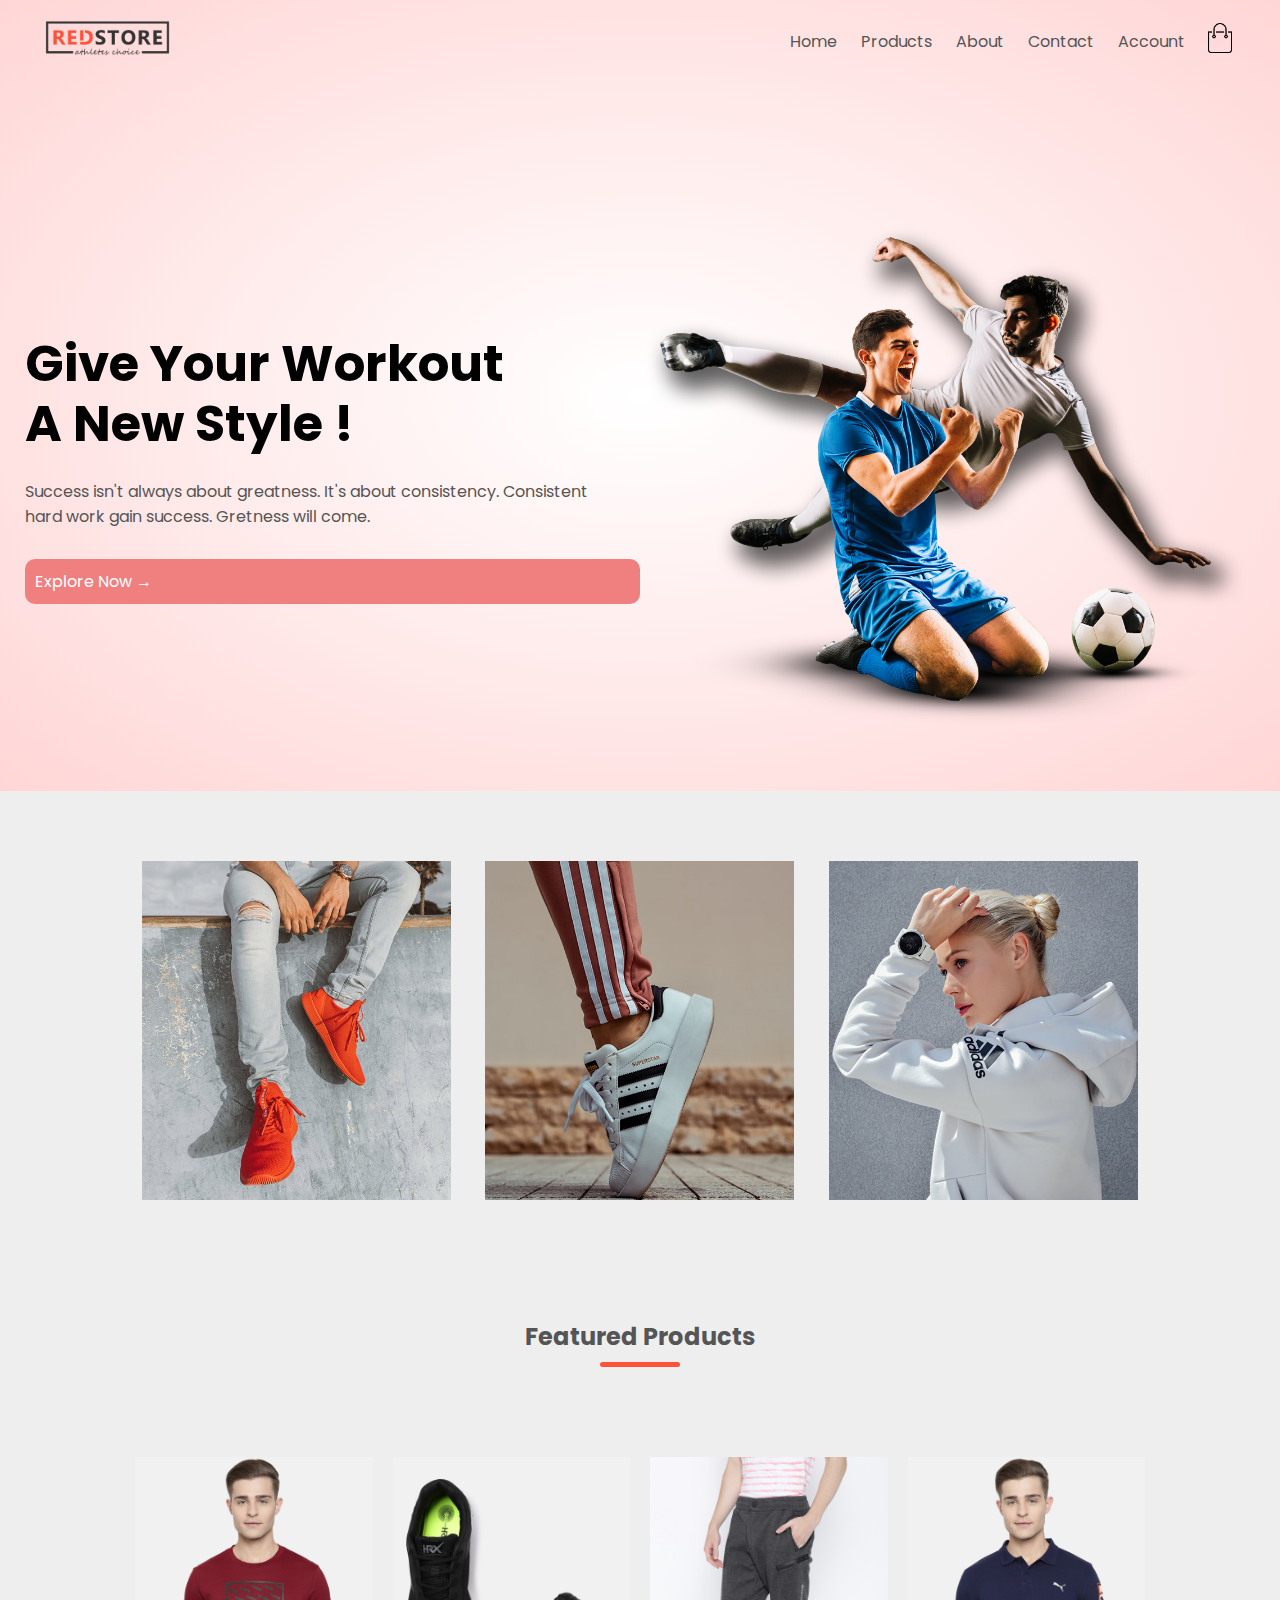
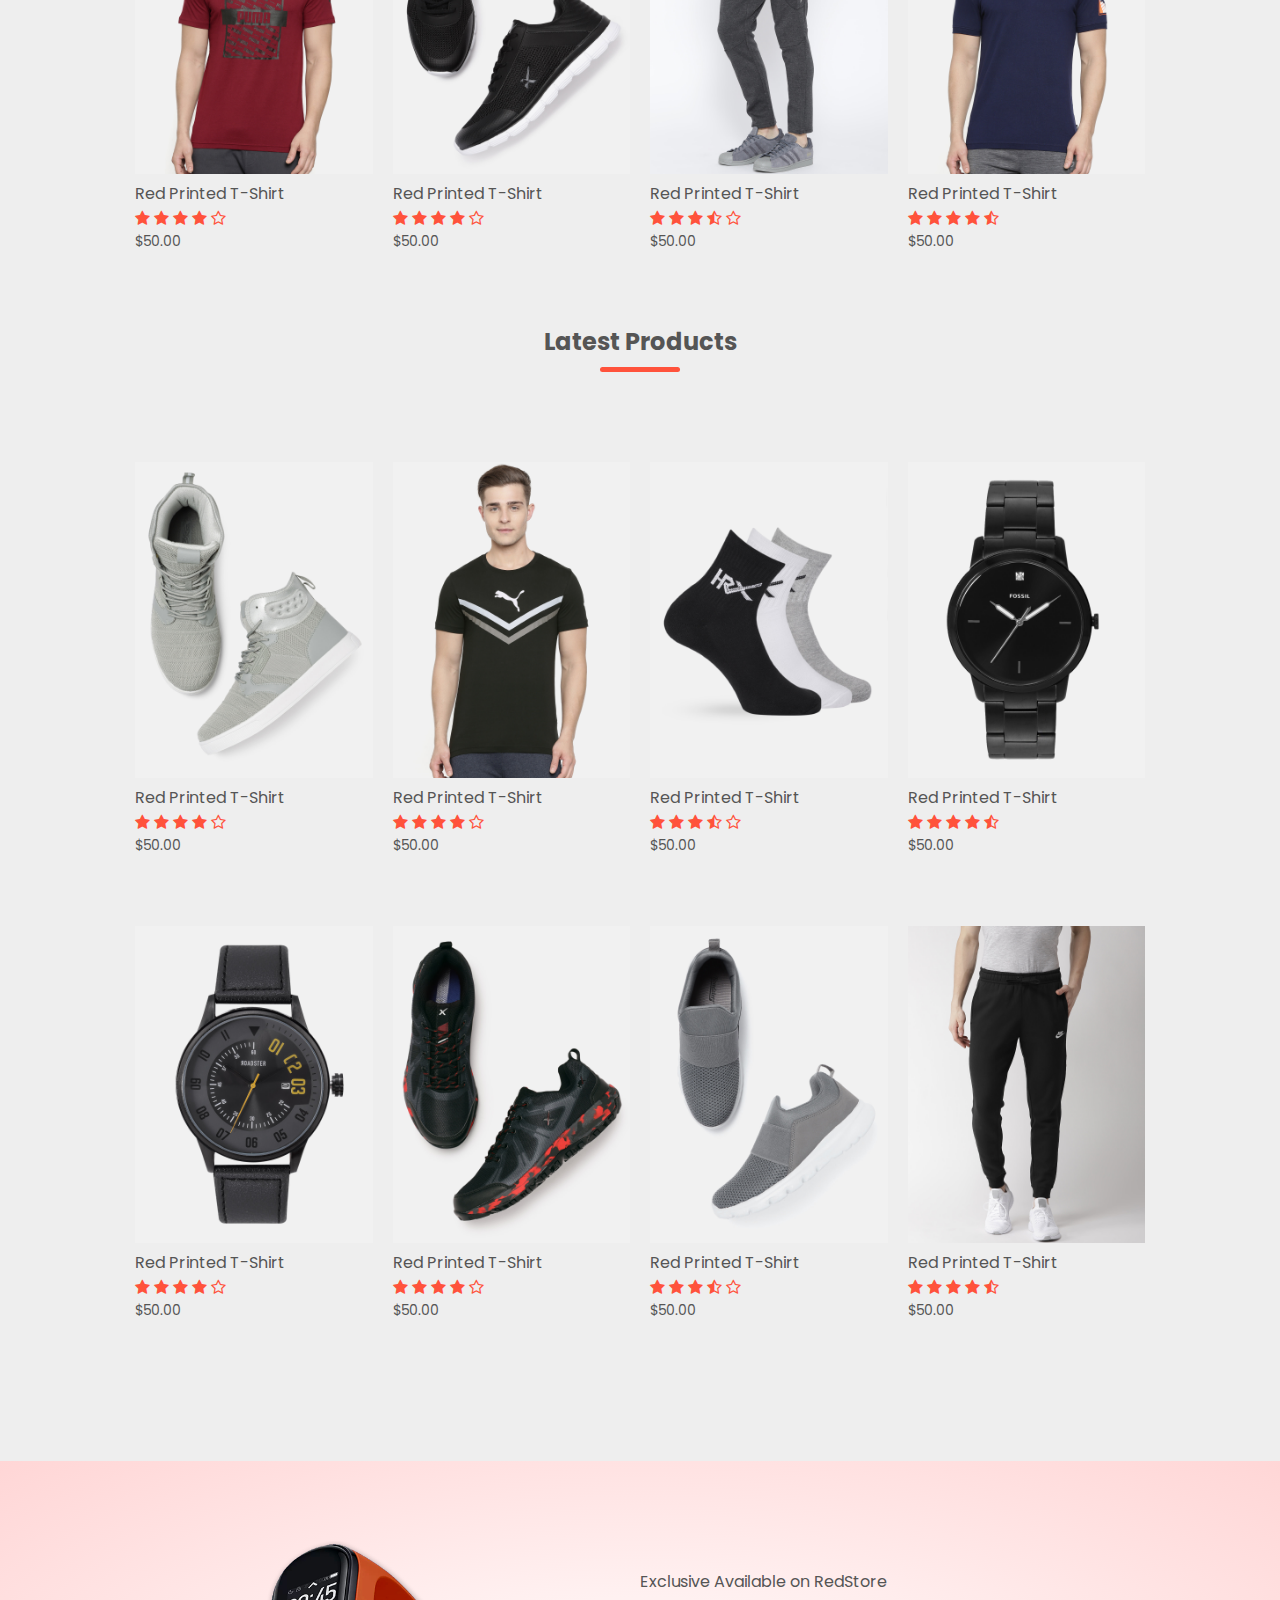
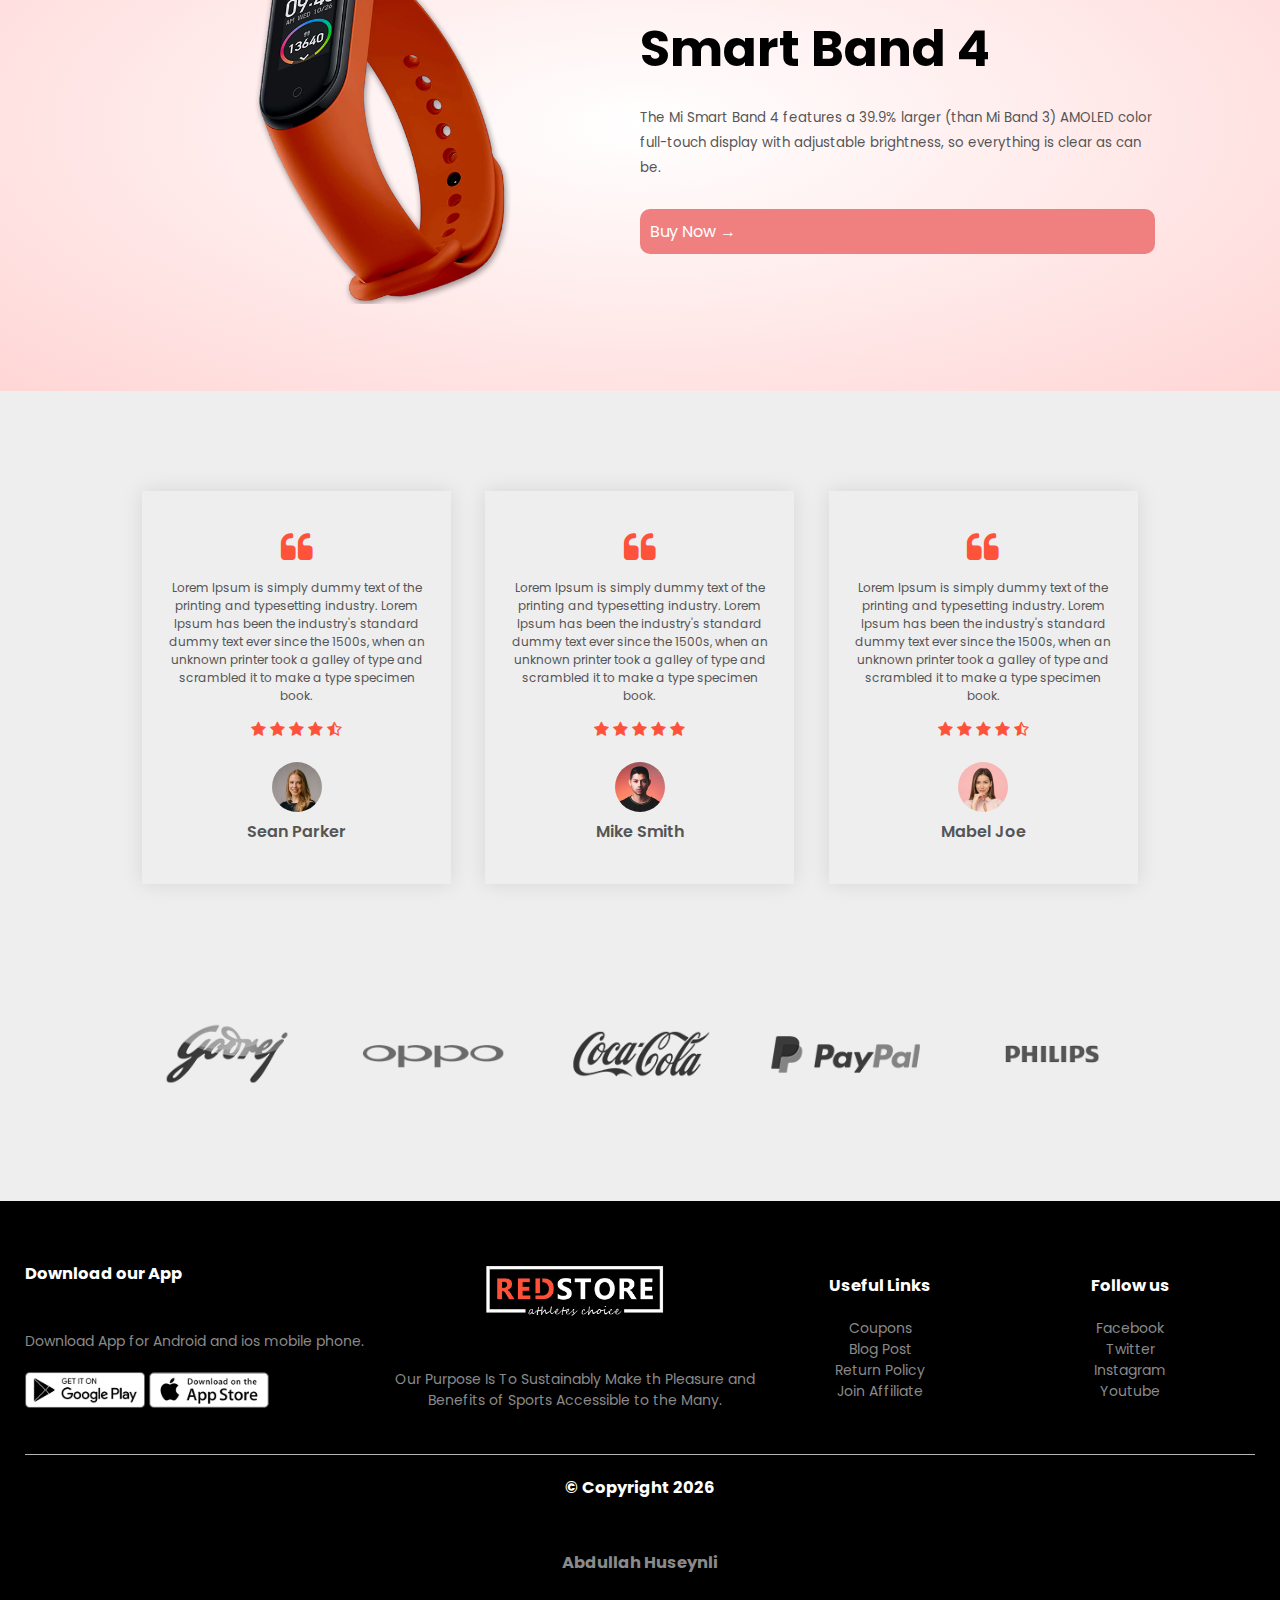
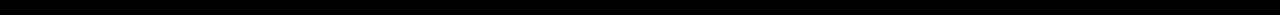
<file: index.html>
<!DOCTYPE html>
<html lang="en">

<head>
    <meta charset="UTF-8">
    <meta name="viewport" content="width=device-width, initial-scale=1.0">
    <title>RedStore | Ecommerce Website Design</title>
    <link rel="stylesheet" href="style.css">
    <link href="https://fonts.googleapis.com/css2?family=Poppins:wght@300;400;500;600;700&display=swap" rel="stylesheet">
    <link rel="stylesheet" href="https://stackpath.bootstrapcdn.com/font-awesome/4.7.0/css/font-awesome.min.css">
</head>

<body>
    <button onclick="topFunction()" id="myBtn" title="Go to top">⬆</button>
    <!-- header section start -->
    <div class="header">
        <div class="container">
            <div class="navbar">
                <div class="logo">
                    <a href="index.html"><img src="logo.png" width="125px"></a>
                </div>
                <nav>
                    <ul id="MenuItems">
                        <li><a href="index.html" title="Home">Home</a></li>
                    <li><a href="products.html" title="Products">Products</a></li>
                    <li><a href="" title="About">About</a></li>
                    <li><a href="contact.html" title="Contact">Contact</a></li>
                    <li><a href="account.html" title="Account">Account</a></li>
                </ul>
            </nav>
            <a href="cart.html"><img src="cart.png" width="30px" height="30px" title="Cart"></a>
            <img src="menu.png" class="menu-icon" onclick="menutoggle()" title="Menu">

            </div>

            <div class="row">
                <div class="col-2">
                    <h1>Give Your Workout<br>A New Style !</h1>
                    <p>Success isn't always about greatness. It's about consistency. Consistent<br>hard work gain success. Gretness will come.</p>
                    <a href="products.html" class="btn">Explore Now &#8594;</a>
                </div>
                <div class="col-2">
                    <img src="image1.png">
                </div>
            </div>
        </div>
    </div>

    <!-------------------- featured categories ---------------->
    <div class="categories">
        <div class="small-container">
            <div class="row">
                <div class="col-3">
                    <img src="category-1.jpg">
                </div>
                <div class="col-3">
                    <img src="category-2.jpg">
                </div>
                <div class="col-3">
                    <img src="category-3.jpg">
                </div>
            </div>
        </div>
    </div>

    <!-------------------- featured products ---------------->
    <div class="small-container">
        <h2 class="title">Featured Products</h2>
        <div class="row">
            <div class="col-4">
                <a href="products-details.html"><img src="product-1.jpg"></a>
                <a href="products-details.html">
                    <h4>Red Printed T-Shirt</h4>
                </a>
                <div class="rating">
                    <i class="fa fa-star"></i>
                    <i class="fa fa-star"></i>
                    <i class="fa fa-star"></i>
                    <i class="fa fa-star"></i>
                    <i class="fa fa-star-o"></i>
                </div>
                <p>$50.00</p>
            </div>

            <div class="col-4">
                <a href="products-details.html"><img src="product-2.jpg"></a>
                <a href="products-details.html"><h4>Red Printed T-Shirt</h4></a>
                <div class="rating">
                    <i class="fa fa-star"></i>
                    <i class="fa fa-star"></i>
                    <i class="fa fa-star"></i>
                    <i class="fa fa-star"></i>
                    <i class="fa fa-star-o"></i>
                </div>
                <p>$50.00</p>
            </div>

            <div class="col-4">
                <img src="product-3.jpg">
                <h4>Red Printed T-Shirt</h4>
                <div class="rating">
                    <i class="fa fa-star"></i>
                    <i class="fa fa-star"></i>
                    <i class="fa fa-star"></i>
                    <i class="fa fa-star-half-o"></i>
                    <i class="fa fa-star-o"></i>
                </div>
                <p>$50.00</p>
            </div>

            <div class="col-4">
                <img src="product-4.jpg">
                <h4>Red Printed T-Shirt</h4>
                <div class="rating">
                    <i class="fa fa-star"></i>
                    <i class="fa fa-star"></i>
                    <i class="fa fa-star"></i>
                    <i class="fa fa-star"></i>
                    <i class="fa fa-star-half-o"></i>
                </div>
                <p>$50.00</p>
            </div>
        </div>

        <h2 class="title">Latest Products</h2>
        <div class="row">
            <div class="col-4">
                <img src="product-5.jpg">
                <h4>Red Printed T-Shirt</h4>
                <div class="rating">
                    <i class="fa fa-star"></i>
                    <i class="fa fa-star"></i>
                    <i class="fa fa-star"></i>
                    <i class="fa fa-star"></i>
                    <i class="fa fa-star-o"></i>
                </div>
                <p>$50.00</p>
            </div>

            <div class="col-4">
                <img src="product-6.jpg">
                <h4>Red Printed T-Shirt</h4>
                <div class="rating">
                    <i class="fa fa-star"></i>
                    <i class="fa fa-star"></i>
                    <i class="fa fa-star"></i>
                    <i class="fa fa-star"></i>
                    <i class="fa fa-star-o"></i>
                </div>
                <p>$50.00</p>
            </div>

            <div class="col-4">
                <img src="product-7.jpg">
                <h4>Red Printed T-Shirt</h4>
                <div class="rating">
                    <i class="fa fa-star"></i>
                    <i class="fa fa-star"></i>
                    <i class="fa fa-star"></i>
                    <i class="fa fa-star-half-o"></i>
                    <i class="fa fa-star-o"></i>
                </div>
                <p>$50.00</p>
            </div>

            <div class="col-4">
                <img src="product-8.jpg">
                <h4>Red Printed T-Shirt</h4>
                <div class="rating">
                    <i class="fa fa-star"></i>
                    <i class="fa fa-star"></i>
                    <i class="fa fa-star"></i>
                    <i class="fa fa-star"></i>
                    <i class="fa fa-star-half-o"></i>
                </div>
                <p>$50.00</p>
            </div>
        </div>
        <div class="row">
            <div class="col-4">
                <img src="product-9.jpg">
                <h4>Red Printed T-Shirt</h4>
                <div class="rating">
                    <i class="fa fa-star"></i>
                    <i class="fa fa-star"></i>
                    <i class="fa fa-star"></i>
                    <i class="fa fa-star"></i>
                    <i class="fa fa-star-o"></i>
                </div>
                <p>$50.00</p>
            </div>

            <div class="col-4">
                <img src="product-10.jpg">
                <h4>Red Printed T-Shirt</h4>
                <div class="rating">
                    <i class="fa fa-star"></i>
                    <i class="fa fa-star"></i>
                    <i class="fa fa-star"></i>
                    <i class="fa fa-star"></i>
                    <i class="fa fa-star-o"></i>
                </div>
                <p>$50.00</p>
            </div>

            <div class="col-4">
                <img src="product-11.jpg">
                <h4>Red Printed T-Shirt</h4>
                <div class="rating">
                    <i class="fa fa-star"></i>
                    <i class="fa fa-star"></i>
                    <i class="fa fa-star"></i>
                    <i class="fa fa-star-half-o"></i>
                    <i class="fa fa-star-o"></i>
                </div>
                <p>$50.00</p>
            </div>

            <div class="col-4">
                <img src="product-12.jpg">
                <h4>Red Printed T-Shirt</h4>
                <div class="rating">
                    <i class="fa fa-star"></i>
                    <i class="fa fa-star"></i>
                    <i class="fa fa-star"></i>
                    <i class="fa fa-star"></i>
                    <i class="fa fa-star-half-o"></i>
                </div>
                <p>$50.00</p>
            </div>
        </div>

    </div>

    <!-- -------------offer----------- -->
    <div class="offer">
        <div class="small-container">
            <div class="row">
                <div class="col-2">
                    <img src="exclusive.png" class="offer-img">
                </div>
                <div class="col-2">
                    <p>Exclusive Available on RedStore</p>
                    <h1>Smart Band 4</h1>
                    <small>The Mi Smart Band 4 features a 39.9% larger (than Mi Band 3) AMOLED color full-touch display with adjustable brightness, so everything is clear as can be.</small>
                    <br>
                    <a href="" class="btn">Buy Now &#8594;</a>
                </div>
            </div>
        </div>
    </div>

    <!-- -------------- testimonial -------------  -->
    <div class="testimonial">
        <div class="small-container">
            <div class="row">
                <div class="col-3">
                    <i class="fa fa-quote-left"></i>
                    <p>Lorem Ipsum is simply dummy text of the printing and typesetting industry. Lorem Ipsum has been the industry's standard dummy text ever since the 1500s, when an unknown printer took a galley of type and scrambled it to make a type
                        specimen book.</p>
                    <div class="rating">
                        <i class="fa fa-star"></i>
                        <i class="fa fa-star"></i>
                        <i class="fa fa-star"></i>
                        <i class="fa fa-star"></i>
                        <i class="fa fa-star-half-o"></i>
                    </div>
                    <img src="user-1.png">
                    <h3>Sean Parker</h3>
                </div>

                <div class="col-3">
                    <i class="fa fa-quote-left"></i>
                    <p>Lorem Ipsum is simply dummy text of the printing and typesetting industry. Lorem Ipsum has been the industry's standard dummy text ever since the 1500s, when an unknown printer took a galley of type and scrambled it to make a type
                        specimen book.</p>
                    <div class="rating">
                        <i class="fa fa-star"></i>
                        <i class="fa fa-star"></i>
                        <i class="fa fa-star"></i>
                        <i class="fa fa-star"></i>
                        <i class="fa fa-star"></i>
                    </div>
                    <img src="user-2.png">
                    <h3>Mike Smith</h3>
                </div>

                <div class="col-3">
                    <i class="fa fa-quote-left"></i>
                    <p>Lorem Ipsum is simply dummy text of the printing and typesetting industry. Lorem Ipsum has been the industry's standard dummy text ever since the 1500s, when an unknown printer took a galley of type and scrambled it to make a type
                        specimen book.</p>
                    <div class="rating">
                        <i class="fa fa-star"></i>
                        <i class="fa fa-star"></i>
                        <i class="fa fa-star"></i>
                        <i class="fa fa-star"></i>
                        <i class="fa fa-star-half-o"></i>
                    </div>
                    <img src="user-3.png">
                    <h3>Mabel Joe</h3>
                </div>

            </div>
        </div>
    </div>

    <!-- -------------- brands --------------  -->
    <div class="brands">
        <div class="small-container">
            <div class="row">
                <div class="col-5">
                    <img src="logo-godrej.png">
                </div>
                <div class="col-5">
                    <img src="logo-oppo.png">
                </div>
                <div class="col-5">
                    <img src="logo-coca-cola.png">
                </div>
                <div class="col-5">
                    <img src="logo-paypal.png">
                </div>
                <div class="col-5">
                    <img src="logo-philips.png">
                </div>
            </div>
        </div>
    </div>

    <!-- ------------------ footer ----------------  -->
    <div class="footer">
        <div class="container">
            <div class="row">
                <div class="footer-col-1">
                    <h3>Download our App</h3>
                    <p>Download App for Android and ios mobile phone.</p>
                    <div class="app-logo">
                        <img src="play-store.png">
                        <img src="app-store.png">
                    </div>
                </div>
                <div class="footer-col-2">
                    <img src="logo-white.png">
                    <p>Our Purpose Is To Sustainably Make th Pleasure and Benefits of Sports Accessible to the Many.</p>
                </div>
                <div class="footer-col-3">
                    <h3>Useful Links</h3>
                    <ul>
                        <li>Coupons</li>
                        <li>Blog Post</li>
                        <li>Return Policy</li>
                        <li>Join Affiliate</li>
                    </ul>
                </div>
                <div class="footer-col-4">
                    <h3>Follow us</h3>
                    <ul>
                        <li>Facebook</li>
                        <li>Twitter</li>
                        <li>Instagram</li>
                        <li>Youtube</li>
                    </ul>
                </div>
            </div>
            <hr>
            <h3 class="time">© <span id="demo"> &copy; </span><p class="fol">Abdullah Huseynli</p></h3>
        </div>
    </div>

    <script src="time.js"></script>

    <!-- ------------ js for toggle menu -----------  -->
    <script>
        var MenuItems = document.getElementById("MenuItems");
        MenuItems.style.maxHeight = "0px";

        function menutoggle() {
            if (MenuItems.style.maxHeight == "0px") {
                MenuItems.style.maxHeight = "200px";
            } else {
                MenuItems.style.maxHeight = "0px";
            }
        }
    </script>
</body>

</html>
</file>
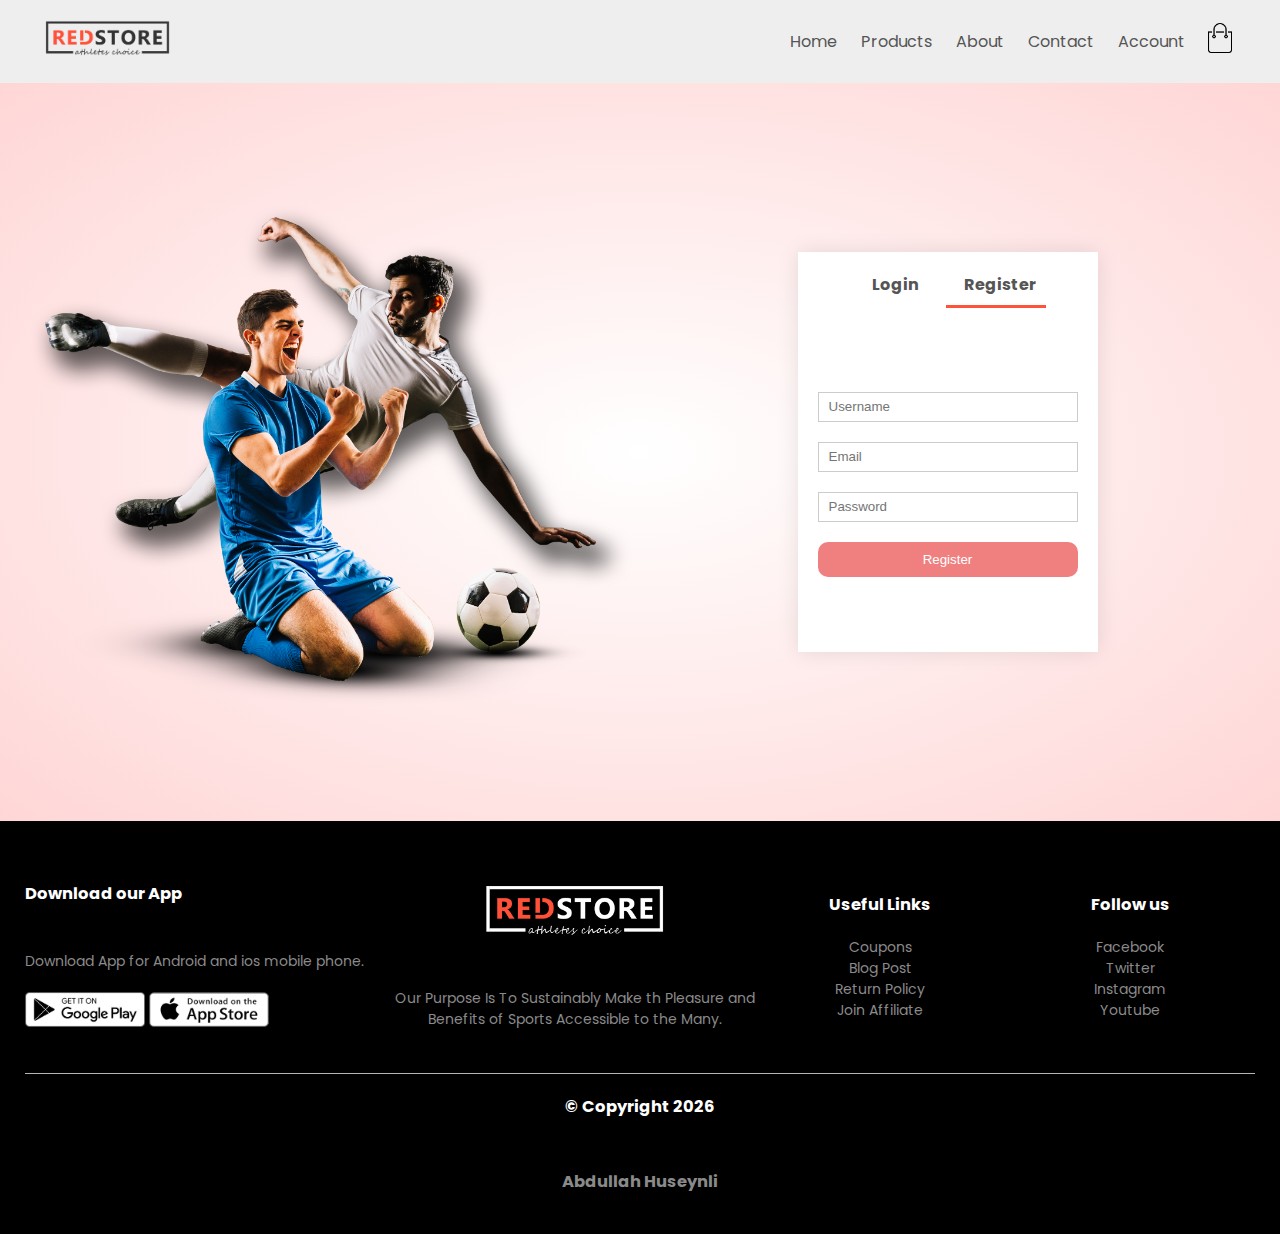
<file: account.html>
<!DOCTYPE html>
<html lang="en">

<head>
    <meta charset="UTF-8">
    <meta name="viewport" content="width=device-width, initial-scale=1.0">
    <title>Account - RedStore</title>
    <link rel="stylesheet" href="style.css">
    <link href="https://fonts.googleapis.com/css2?family=Poppins:wght@300;400;500;600;700&display=swap" rel="stylesheet">
    <link rel="stylesheet" href="https://stackpath.bootstrapcdn.com/font-awesome/4.7.0/css/font-awesome.min.css">
</head>

<body>
    <button onclick="topFunction()" id="myBtn" title="Go to top">⬆</button>
    <div class="container">
        <div class="navbar">
            <div class="logo">
                <a href="index.html"><img src="logo.png" width="125px"></a>
            </div>
            <nav>
                <ul id="MenuItems">
                    <li><a href="index.html" title="Home">Home</a></li>
                    <li><a href="products.html" title="Products">Products</a></li>
                    <li><a href="" title="About">About</a></li>
                    <li><a href="contact.html" title="Contact">Contact</a></li>
                    <li><a href="account.html" title="Account">Account</a></li>
                </ul>
            </nav>
            <a href="cart.html"><img src="cart.png" width="30px" height="30px" title="Cart"></a>
            <img src="menu.png" class="menu-icon" onclick="menutoggle()" title="Menu">

        </div>
    </div>

    <!-- --------------------- account page -----------------  -->

    <div class="account-page">
        <div class="container">
            <div class="row">
                <div class="col-2">
                    <img src="image1.png" width="100%">
                </div>
                <div class="col-2">
                    <div class="form-container">
                        <div class="form-btn">
                            <span onclick="login()">Login</span>
                            <span onclick="register()">Register</span>
                            <hr id="Indicator">
                        </div>

                        <form id="LoginForm">
                            <input type="text" placeholder="Username">
                            <input type="password" placeholder="Password">
                            <button type="submit" class="btn">Login</button>
                            <a href="">Forgot password?</a>
                        </form>

                        <form id="RegForm">
                            <input type="text" placeholder="Username">
                            <input type="email" placeholder="Email">
                            <input type="password" placeholder="Password">
                            <button type="submit" class="btn">Register</button>
                        </form>

                    </div>
                </div>

            </div>
        </div>
    </div>



    <!-- ------------------ footer ----------------  -->
    <div class="footer">
        <div class="container">
            <div class="row">
                <div class="footer-col-1">
                    <h3>Download our App</h3>
                    <p>Download App for Android and ios mobile phone.</p>
                    <div class="app-logo">
                        <img src="play-store.png">
                        <img src="app-store.png">
                    </div>
                </div>
                <div class="footer-col-2">
                    <img src="logo-white.png">
                    <p>Our Purpose Is To Sustainably Make th Pleasure and Benefits of Sports Accessible to the Many.</p>
                </div>
                <div class="footer-col-3">
                    <h3>Useful Links</h3>
                    <ul>
                        <li>Coupons</li>
                        <li>Blog Post</li>
                        <li>Return Policy</li>
                        <li>Join Affiliate</li>
                    </ul>
                </div>
                <div class="footer-col-4">
                    <h3>Follow us</h3>
                    <ul>
                        <li>Facebook</li>
                        <li>Twitter</li>
                        <li>Instagram</li>
                        <li>Youtube</li>
                    </ul>
                </div>
            </div>
            <hr>
            <h3 class="time">© <span id="demo"> &copy; </span><p class="fol">Abdullah Huseynli</p></h3>
        </div>
    </div>

    <script src="time.js"></script>

    <!-- ------------ js for toggle menu -----------  -->
    <script>
        var MenuItems = document.getElementById("MenuItems");
        MenuItems.style.maxHeight = "0px";

        function menutoggle() {
            if (MenuItems.style.maxHeight == "0px") {
                MenuItems.style.maxHeight = "200px";
            } else {
                MenuItems.style.maxHeight = "0px";
            }
        }
    </script>

    <!-- -----------------js for the toggle form ---------------  -->

    <script>
        var LoginForm = document.getElementById("LoginForm");
        var RegForm = document.getElementById("RegForm");
        var Indicator = document.getElementById("Indicator");

        function register() {
            RegForm.style.transform = "translateX(0px)";
            LoginForm.style.transform = "translateX(0px)";
            Indicator.style.transform = "translateX(100px)";
        }

        function login() {
            RegForm.style.transform = "translateX(300px)";
            LoginForm.style.transform = "translateX(300px)";
            Indicator.style.transform = "translateX(0px)";
        }
    </script>

</body>

</html>
</file>
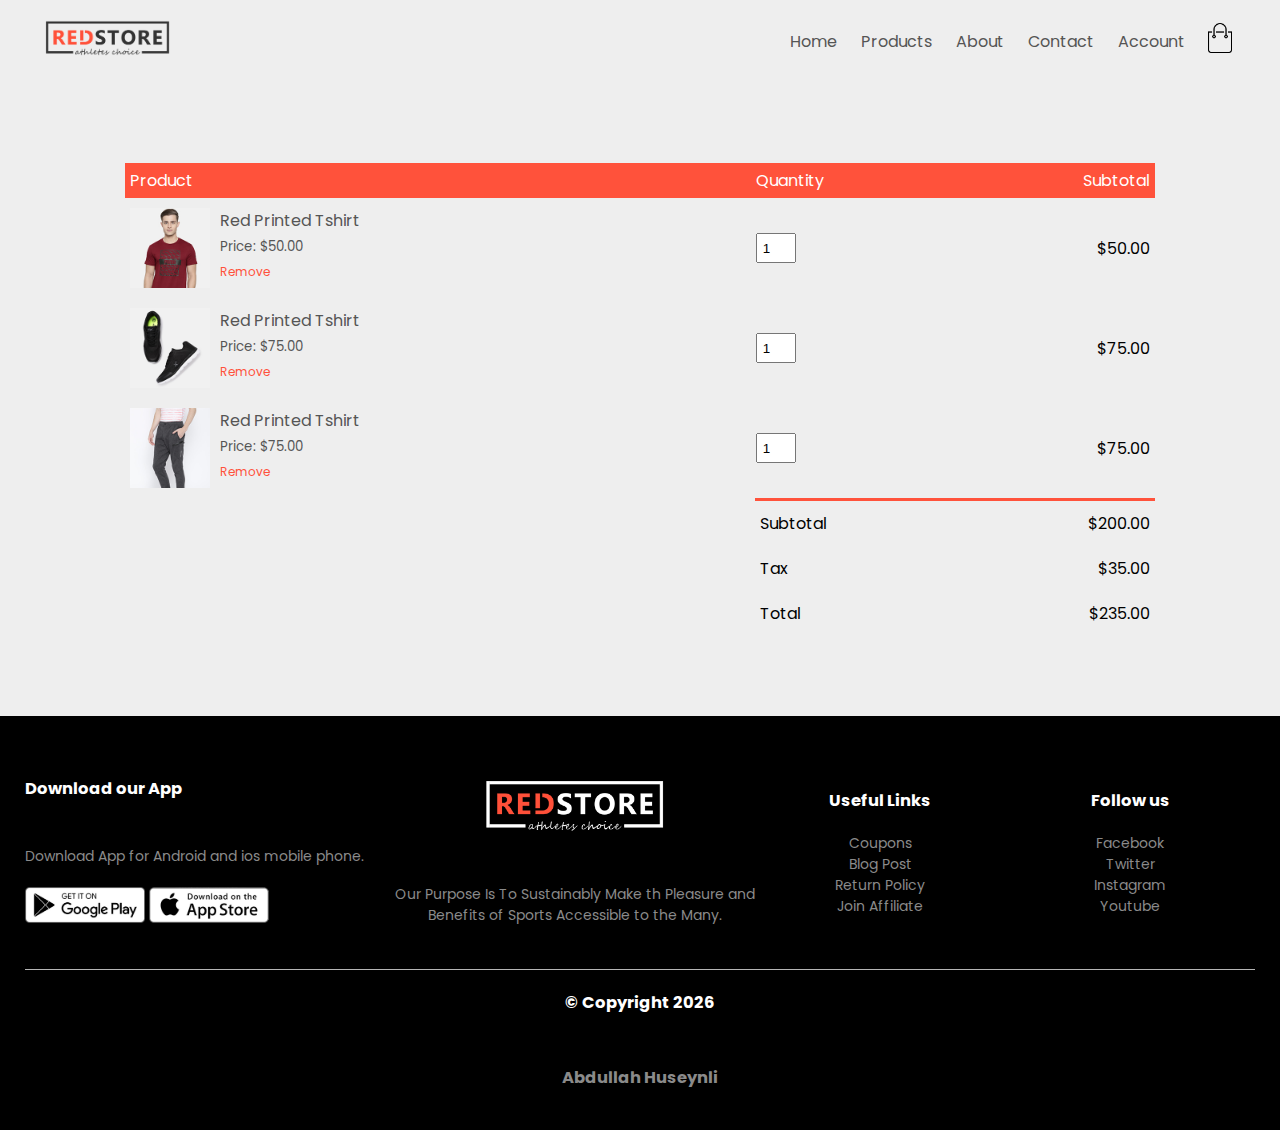
<file: cart.html>
<!DOCTYPE html>
<html lang="en">

<head>
    <meta charset="UTF-8">
    <meta name="viewport" content="width=device-width, initial-scale=1.0">
    <title>All Products - RedStore</title>
    <link rel="stylesheet" href="style.css">
    <link href="https://fonts.googleapis.com/css2?family=Poppins:wght@300;400;500;600;700&display=swap" rel="stylesheet">
    <link rel="stylesheet" href="https://stackpath.bootstrapcdn.com/font-awesome/4.7.0/css/font-awesome.min.css">
</head>

<body>
    <button onclick="topFunction()" id="myBtn" title="Go to top">⬆</button>
    <div class="container">
        <div class="navbar">
            <div class="logo">
                <a href="index.html"><img src="logo.png" width="125px"></a>
            </div>
            <nav>
                <ul id="MenuItems">
                    <li><a href="index.html" title="Home">Home</a></li>
                    <li><a href="products.html" title="Products">Products</a></li>
                    <li><a href="" title="About">About</a></li>
                    <li><a href="contact.html" title="Contact">Contact</a></li>
                    <li><a href="account.html" title="Account">Account</a></li>
                </ul>
            </nav>
            <a href="cart.html"><img src="cart.png" width="30px" height="30px" title="Cart"></a>
            <img src="menu.png" class="menu-icon" onclick="menutoggle()" title="Menu">

        </div>
    </div>

    <!-- ------------- cart items details ----------------  -->

    <div class="small-container cart-page">
        <table>
            <tr>
                <th>Product</th>
                <th>Quantity</th>
                <th>Subtotal</th>
            </tr>
            <tr>
                <td>
                    <div class="cart-info">
                        <img src="buy-1.jpg">
                        <div>
                            <p>Red Printed Tshirt</p>
                            <small>Price: $50.00</small>
                            <br>
                            <a href="">Remove</a>
                        </div>
                    </div>
                </td>
                <td><input type="number" value="1"></td>
                <td>$50.00</td>
            </tr>

            <tr>
                <td>
                    <div class="cart-info">
                        <img src="buy-2.jpg">
                        <div>
                            <p>Red Printed Tshirt</p>
                            <small>Price: $75.00</small>
                            <br>
                            <a href="">Remove</a>
                        </div>
                    </div>
                </td>
                <td><input type="number" value="1"></td>
                <td>$75.00</td>
            </tr>

            <tr>
                <td>
                    <div class="cart-info">
                        <img src="buy-3.jpg">
                        <div>
                            <p>Red Printed Tshirt</p>
                            <small>Price: $75.00</small>
                            <br>
                            <a href="">Remove</a>
                        </div>
                    </div>
                </td>
                <td><input type="number" value="1"></td>
                <td>$75.00</td>
            </tr>
        </table>

        <div class="total-price">
            <table>
                <tr>
                    <td>Subtotal</td>
                    <td>$200.00</td>
                </tr>
                <tr>
                    <td>Tax</td>
                    <td>$35.00</td>
                </tr>
                <tr>
                    <td>Total</td>
                    <td>$235.00</td>
                </tr>
            </table>

        </div>
    </div>


    <!-- ------------------ footer ----------------  -->
    <div class="footer">
        <div class="container">
            <div class="row">
                <div class="footer-col-1">
                    <h3>Download our App</h3>
                    <p>Download App for Android and ios mobile phone.</p>
                    <div class="app-logo">
                        <img src="play-store.png">
                        <img src="app-store.png">
                    </div>
                </div>
                <div class="footer-col-2">
                    <img src="logo-white.png">
                    <p>Our Purpose Is To Sustainably Make th Pleasure and Benefits of Sports Accessible to the Many.</p>
                </div>
                <div class="footer-col-3">
                    <h3>Useful Links</h3>
                    <ul>
                        <li>Coupons</li>
                        <li>Blog Post</li>
                        <li>Return Policy</li>
                        <li>Join Affiliate</li>
                    </ul>
                </div>
                <div class="footer-col-4">
                    <h3>Follow us</h3>
                    <ul>
                        <li>Facebook</li>
                        <li>Twitter</li>
                        <li>Instagram</li>
                        <li>Youtube</li>
                    </ul>
                </div>
            </div>
            <hr>
            <h3 class="time">© <span id="demo"> &copy; </span><p class="fol">Abdullah Huseynli</p></h3>
        </div>
    </div>

    <script src="time.js"></script>

    <!-- ------------ js for toggle menu -----------  -->
    <script>
        var MenuItems = document.getElementById("MenuItems");
        MenuItems.style.maxHeight = "0px";

        function menutoggle() {
            if (MenuItems.style.maxHeight == "0px") {
                MenuItems.style.maxHeight = "200px";
            } else {
                MenuItems.style.maxHeight = "0px";
            }
        }
    </script>

</body>

</html>
</file>
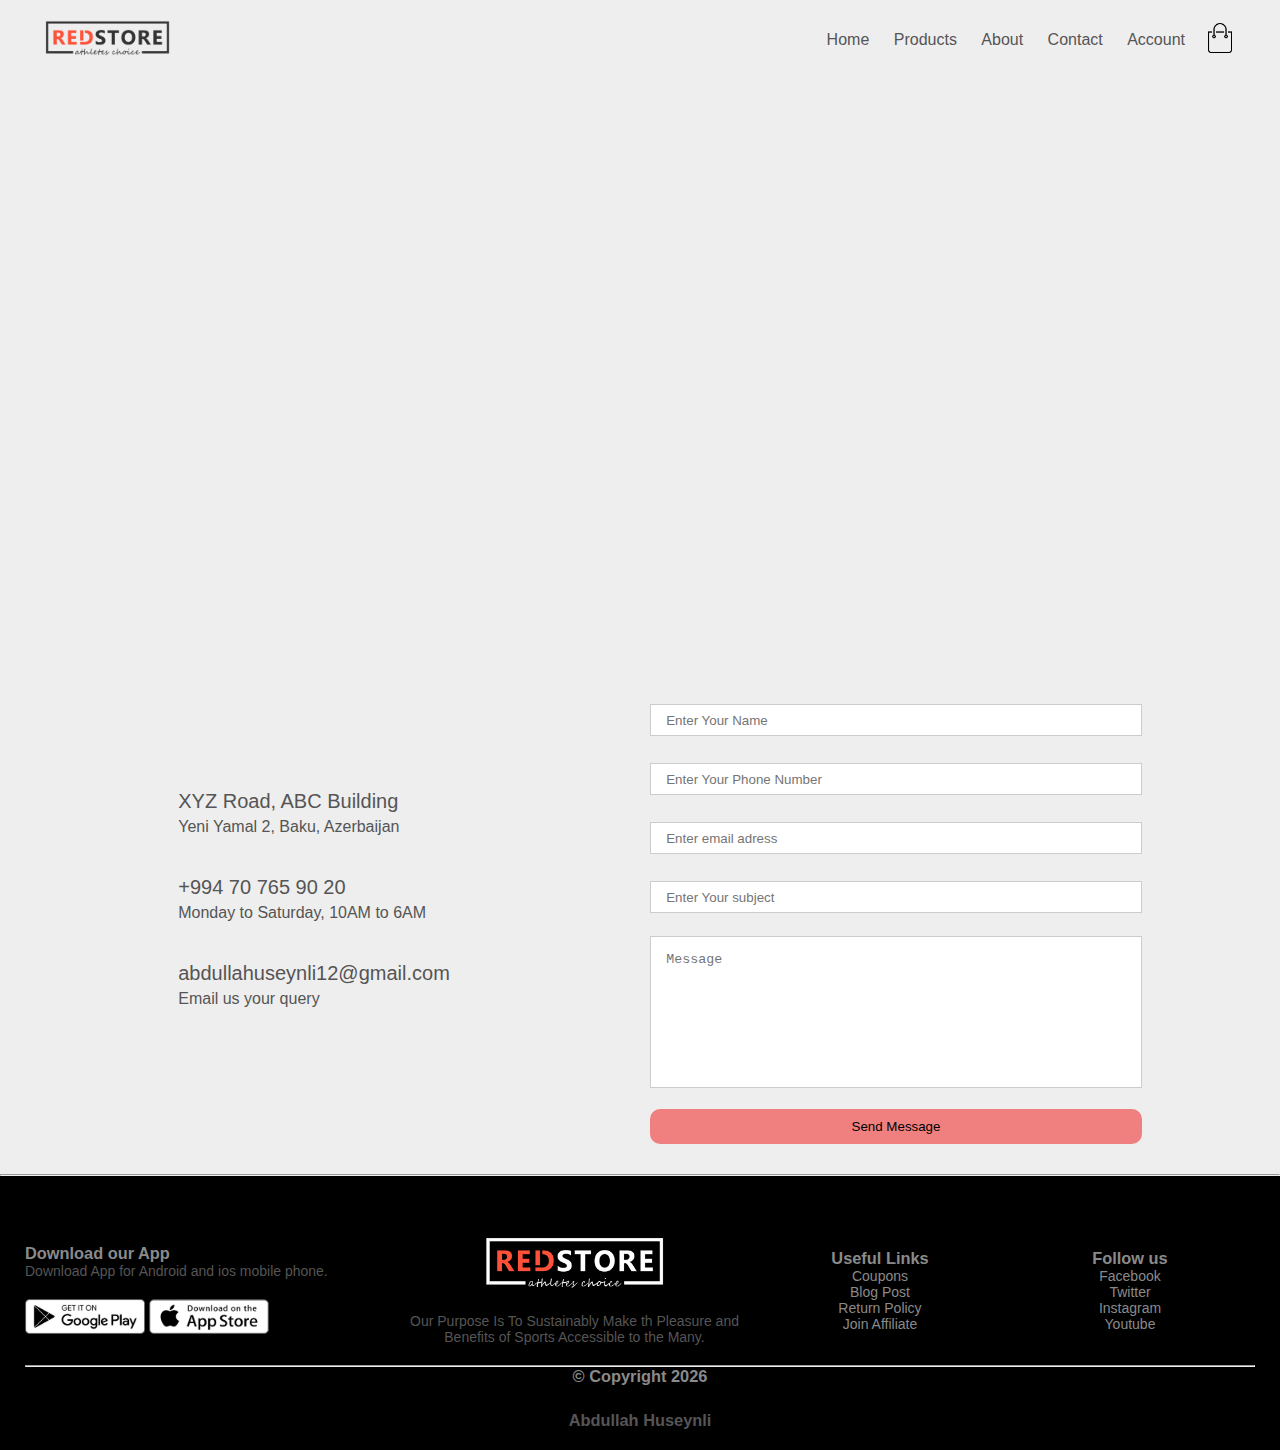
<file: contact.html>
<!DOCTYPE html>
<html lang="en">
<head>
    <meta charset="UTF-8">
    <meta http-equiv="X-UA-Compatible" content="IE=edge">
    <meta name="viewport" content="width=device-width, initial-scale=1.0">
    <link rel="stylesheet" href="style.css">
    <title>Contact Us - RedStore</title>
</head>
<body>
    <button onclick="topFunction()" id="myBtn" title="Go to top">⬆</button>
    <div class="container">
        <div class="navbar">
            <div class="logo">
                <a href="index.html"><img src="logo.png" width="125px"></a>
            </div>
            <nav>
                <ul id="MenuItems">
                    <li><a href="index.html" title="Home">Home</a></li>
                    <li><a href="products.html" title="Products">Products</a></li>
                    <li><a href="" title="About">About</a></li>
                    <li><a href="contact.html" title="Contact">Contact</a></li>
                    <li><a href="account.html" title="Account">Account</a></li>
                </ul>
            </nav>
            <a href="cart.html"><img src="cart.png" width="30px" height="30px" title="Cart"></a>
            <img src="menu.png" class="menu-icon" onclick="menutoggle()" title="Menu">

        </div>
    </div>

    <section class="location">
        <iframe src="https://www.google.com/maps/embed?pb=!1m18!1m12!1m3!1d24310.832817466035!2d49.81787724798081!3d40.38992606638219!2m3!1f0!2f0!3f0!3m2!1i1024!2i768!4f13.1!3m3!1m2!1s0x40308771f64ee487%3A0xd17196b8b4c03e2a!2sYeni%20Yasamal%2C%20Bak%C4%B1!5e0!3m2!1saz!2s!4v1676644850010!5m2!1saz!2s" 
        width="600" height="450" style="border:0;" allowfullscreen="" loading="lazy" 
        referrerpolicy="no-referrer-when-downgrade"></iframe>
    </section>
  
    <section class="contact-us">
        <div class="row">
            <div class="contact-col">
                <div>
                    <i class="fa-solid fa-home"></i>
                    <span>
                        <h5>XYZ Road, ABC Building</h5>
                        <p>Yeni Yamal 2, Baku, Azerbaijan</p>
                    </span>
                </div>
                <div>
                    <i class="fa-solid fa-phone"></i>
                    <span>
                        <h5>+994 70 765 90 20</h5>
                        <p>Monday to Saturday, 10AM to 6AM</p>
                    </span>
                </div>
                <div>
                    <i class="fa-solid fa-envelope"></i>
                    <span>
                        <h5 class="email-d">abdullahuseynli12@gmail.com</h5>
                        <p>Email us your query</p>
                    </span>
                </div>
            </div>
            <div class="contact-col">
                <form action="https://formsubmit.co/c7ed8edcdc5f6f69e5ff076d779ae068" method="POST">
                    <input type="text" name="Name" placeholder="Enter Your Name" required>
                    <input type="tel" name="Phone" placeholder="Enter Your Phone Number" required>
                    <input type="email" name="Email" placeholder="Enter email adress" required>
                    <input type="text" name="Subject" placeholder="Enter Your subject" required>
                    <textarea rows="8" name="Message" placeholder="Message" required></textarea>
                    <button type="submit" class="btn-l">Send Message</button>
                </form>
            </div>
        </div>
    </section>
    <hr class="border-black">

    <script src="https://smtpjs.com/v3/smtp.js">
    </script>

<script>
    var MenuItems = document.getElementById("MenuItems");
    MenuItems.style.maxHeight = "0px";

    function menutoggle() {
        if (MenuItems.style.maxHeight == "0px") {
            MenuItems.style.maxHeight = "200px";
        } else {
            MenuItems.style.maxHeight = "0px";
        }
    }
</script>

<div class="footer-d">
    <div class="container">
        <div class="row">
            <div class="footer-col-1">
                <h3>Download our App</h3>
                <p>Download App for Android and ios mobile phone.</p>
                <div class="app-logo">
                    <img src="play-store.png">
                    <img src="app-store.png">
                </div>
            </div>
            <div class="footer-col-2">
                <img src="logo-white.png">
                <p>Our Purpose Is To Sustainably Make th Pleasure and Benefits of Sports Accessible to the Many.</p>
            </div>
            <div class="footer-col-3">
                <h3>Useful Links</h3>
                <ul>
                    <li>Coupons</li>
                    <li>Blog Post</li>
                    <li>Return Policy</li>
                    <li>Join Affiliate</li>
                </ul>
            </div>
            <div class="footer-col-4">
                <h3>Follow us</h3>
                <ul>
                    <li>Facebook</li>
                    <li>Twitter</li>
                    <li>Instagram</li>
                    <li>Youtube</li>
                </ul>
            </div>
        </div>
        <hr>
        <h3 class="time">© <span id="demo"> &copy; </span><p class="fol">Abdullah Huseynli</p></h3>
    </div>
</div>

    <script src="time.js"></script>
</body>
</html>
</file>
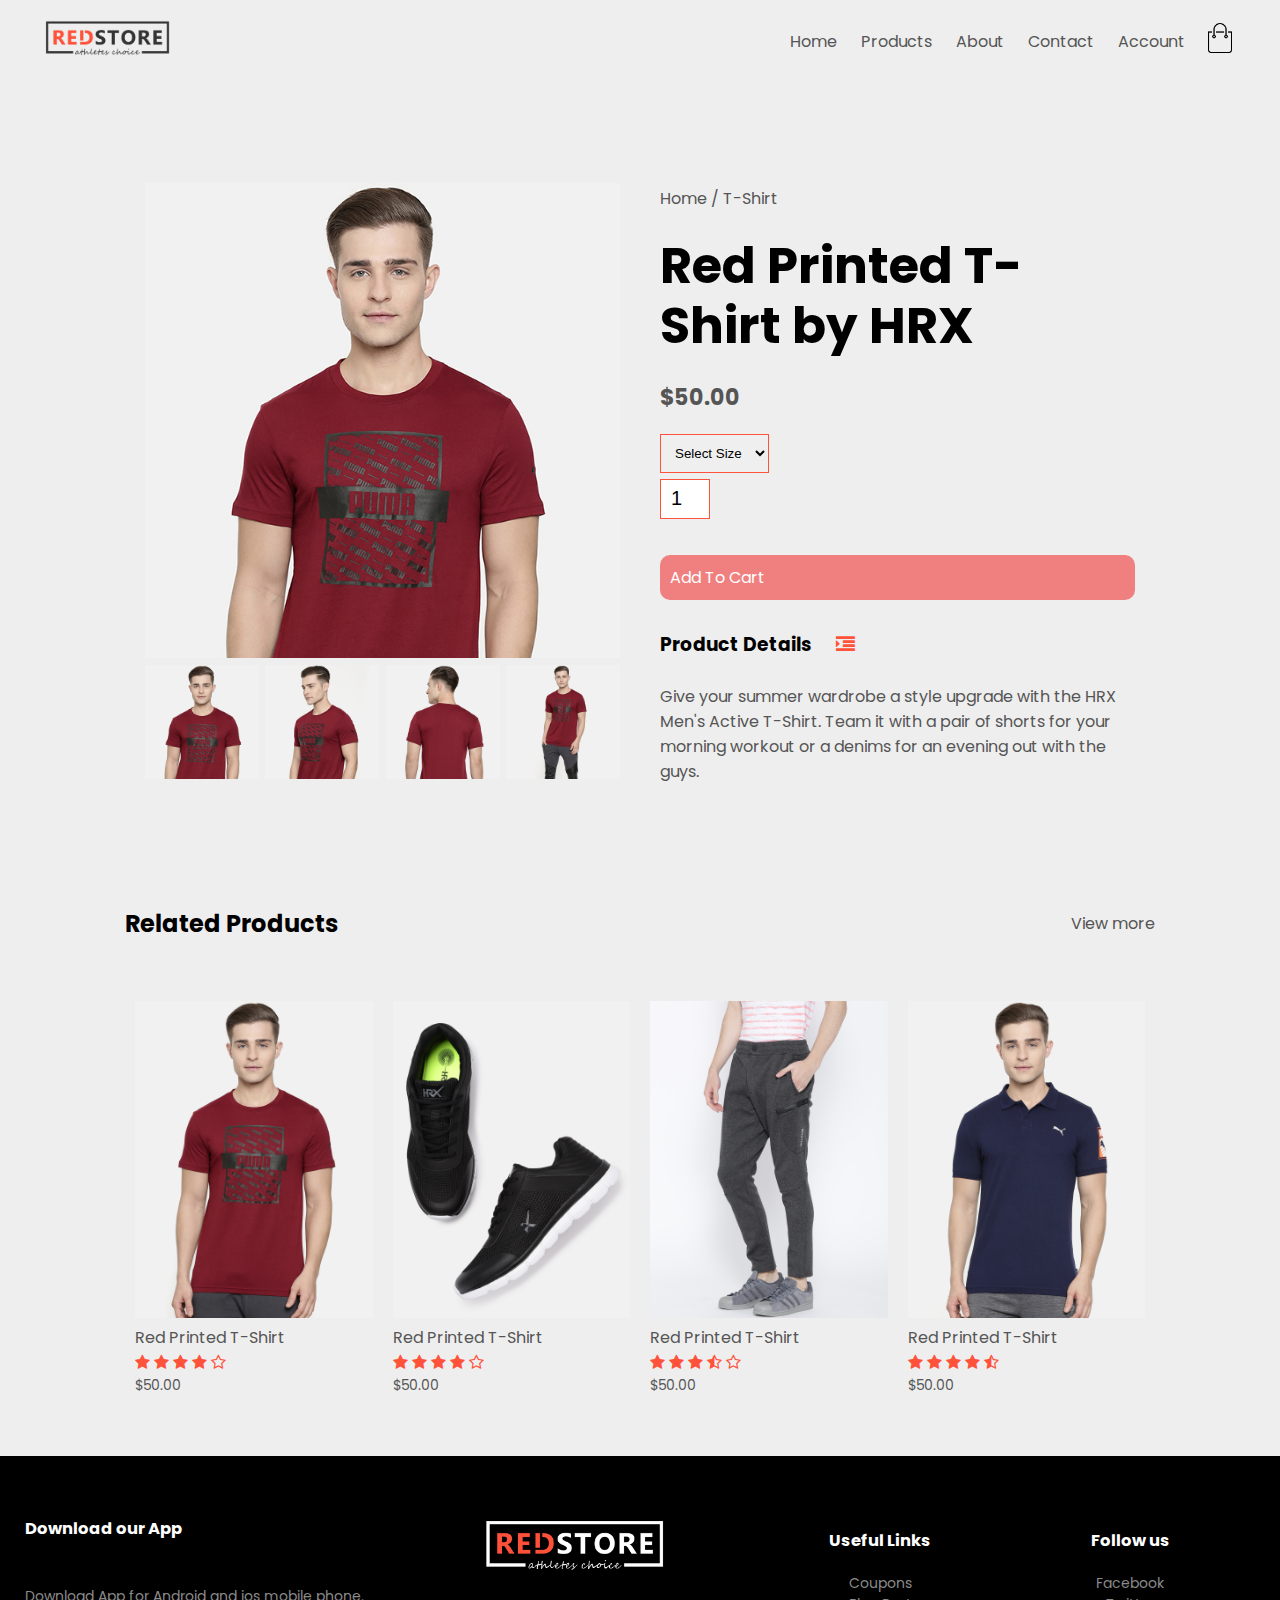
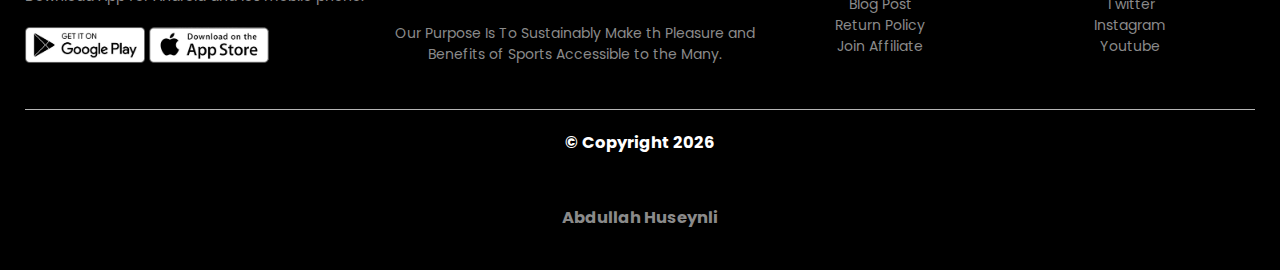
<file: products-details.html>
<!DOCTYPE html>
<html lang="en">

<head>
    <meta charset="UTF-8">
    <meta name="viewport" content="width=device-width, initial-scale=1.0">
    <title>All Products - RedStore</title>
    <link rel="stylesheet" href="style.css">
    <link href="https://fonts.googleapis.com/css2?family=Poppins:wght@300;400;500;600;700&display=swap" rel="stylesheet">
    <link rel="stylesheet" href="https://stackpath.bootstrapcdn.com/font-awesome/4.7.0/css/font-awesome.min.css">
</head>

<body>
    <button onclick="topFunction()" id="myBtn" title="Go to top">⬆</button>
    <div class="container">
        <div class="navbar">
            <div class="logo">
                <a href="index.html"><img src="logo.png" width="125px"></a>
            </div>
            <nav>
                <ul id="MenuItems">
                    <li><a href="index.html" title="Home">Home</a></li>
                    <li><a href="products.html" title="Products">Products</a></li>
                    <li><a href="" title="About">About</a></li>
                    <li><a href="contact.html" title="Contact">Contact</a></li>
                    <li><a href="account.html" title="Account">Account</a></li>
                </ul>
            </nav>
            <a href="cart.html"><img src="cart.png" width="30px" height="30px" title="Cart"></a>
            <img src="menu.png" class="menu-icon" onclick="menutoggle()" title="Menu">

        </div>
    </div>

    <!-- ------------ single products details -----------------  -->
    <div class="small-container single-product">
        <div class="row">
            <div class="col-2">
                <img src="gallery-1.jpg" width="100%" id="ProductImg">

                <div class="small-img-row">
                    <div class="small-img-col">
                        <img src="gallery-1.jpg" width="100%" class="small-img">
                    </div>
                    <div class="small-img-col">
                        <img src="gallery-2.jpg" width="100%" class="small-img">
                    </div>
                    <div class="small-img-col">
                        <img src="gallery-3.jpg" width="100%" class="small-img">
                    </div>
                    <div class="small-img-col">
                        <img src="gallery-4.jpg" width="100%" class="small-img">
                    </div>
                </div>
            </div>
            <div class="col-2">
                <p>Home / T-Shirt</p>
                <h1>Red Printed T-Shirt by HRX</h1>
                <h4>$50.00</h4>
                <select>
                    <option>Select Size</option>
                    <option>XXL</option>
                    <option>XL</option>
                    <option>Large</option>
                    <option>Medium</option>
                    <option>Small</option>
                </select>
                <input type="number" value="1">
                <a href="" class="btn">Add To Cart</a>
                <h3>Product Details <i class="fa fa-indent"></i></h3>
                <br>
                <p>Give your summer wardrobe a style upgrade with the HRX Men's Active T-Shirt. Team it with a pair of shorts for your morning workout or a denims for an evening out with the guys.
                </p>
            </div>
        </div>
    </div>

    <!-- ------------title--------------  -->
    <div class="small-container">
        <div class="row row-2">
            <h2>Related Products</h2>
            <p>View more</p>
        </div>
    </div>

    <!-- --------------products--------------  -->

    <div class="small-container">

        <div class="row">
            <div class="col-4">
                <img src="product-1.jpg">
                <h4>Red Printed T-Shirt</h4>
                <div class="rating">
                    <i class="fa fa-star"></i>
                    <i class="fa fa-star"></i>
                    <i class="fa fa-star"></i>
                    <i class="fa fa-star"></i>
                    <i class="fa fa-star-o"></i>
                </div>
                <p>$50.00</p>
            </div>

            <div class="col-4">
                <img src="product-2.jpg">
                <h4>Red Printed T-Shirt</h4>
                <div class="rating">
                    <i class="fa fa-star"></i>
                    <i class="fa fa-star"></i>
                    <i class="fa fa-star"></i>
                    <i class="fa fa-star"></i>
                    <i class="fa fa-star-o"></i>
                </div>
                <p>$50.00</p>
            </div>

            <div class="col-4">
                <img src="product-3.jpg">
                <h4>Red Printed T-Shirt</h4>
                <div class="rating">
                    <i class="fa fa-star"></i>
                    <i class="fa fa-star"></i>
                    <i class="fa fa-star"></i>
                    <i class="fa fa-star-half-o"></i>
                    <i class="fa fa-star-o"></i>
                </div>
                <p>$50.00</p>
            </div>

            <div class="col-4">
                <img src="product-4.jpg">
                <h4>Red Printed T-Shirt</h4>
                <div class="rating">
                    <i class="fa fa-star"></i>
                    <i class="fa fa-star"></i>
                    <i class="fa fa-star"></i>
                    <i class="fa fa-star"></i>
                    <i class="fa fa-star-half-o"></i>
                </div>
                <p>$50.00</p>
            </div>
        </div>


    </div>


    <!-- ------------------ footer ----------------  -->
    <div class="footer">
        <div class="container">
            <div class="row">
                <div class="footer-col-1">
                    <h3>Download our App</h3>
                    <p>Download App for Android and ios mobile phone.</p>
                    <div class="app-logo">
                        <img src="play-store.png">
                        <img src="app-store.png">
                    </div>
                </div>
                <div class="footer-col-2">
                    <img src="logo-white.png">
                    <p>Our Purpose Is To Sustainably Make th Pleasure and Benefits of Sports Accessible to the Many.</p>
                </div>
                <div class="footer-col-3">
                    <h3>Useful Links</h3>
                    <ul>
                        <li>Coupons</li>
                        <li>Blog Post</li>
                        <li>Return Policy</li>
                        <li>Join Affiliate</li>
                    </ul>
                </div>
                <div class="footer-col-4">
                    <h3>Follow us</h3>
                    <ul>
                        <li>Facebook</li>
                        <li>Twitter</li>
                        <li>Instagram</li>
                        <li>Youtube</li>
                    </ul>
                </div>
            </div>
            <hr>
            <h3 class="time">© <span id="demo"> &copy; </span><p class="fol">Abdullah Huseynli</p></h3>
        </div>
    </div>

    <script src="time.js"></script>

    <!-- ------------ js for toggle menu -----------  -->
    <script>
        var MenuItems = document.getElementById("MenuItems");
        MenuItems.style.maxHeight = "0px";

        function menutoggle() {
            if (MenuItems.style.maxHeight == "0px") {
                MenuItems.style.maxHeight = "200px";
            } else {
                MenuItems.style.maxHeight = "0px";
            }
        }
    </script>

    <!-- ------------ js for product gallery --------------  -->
    <script>
        var ProductImg = document.getElementById("ProductImg");
        var SmallImg = document.getElementsByClassName("small-img");

        SmallImg[0].onclick = function() {
            ProductImg.src = SmallImg[0].src;
        }
        SmallImg[1].onclick = function() {
            ProductImg.src = SmallImg[1].src;
        }
        SmallImg[2].onclick = function() {
            ProductImg.src = SmallImg[2].src;
        }
        SmallImg[3].onclick = function() {
            ProductImg.src = SmallImg[3].src;
        }
    </script>
</body>

</html>
</file>
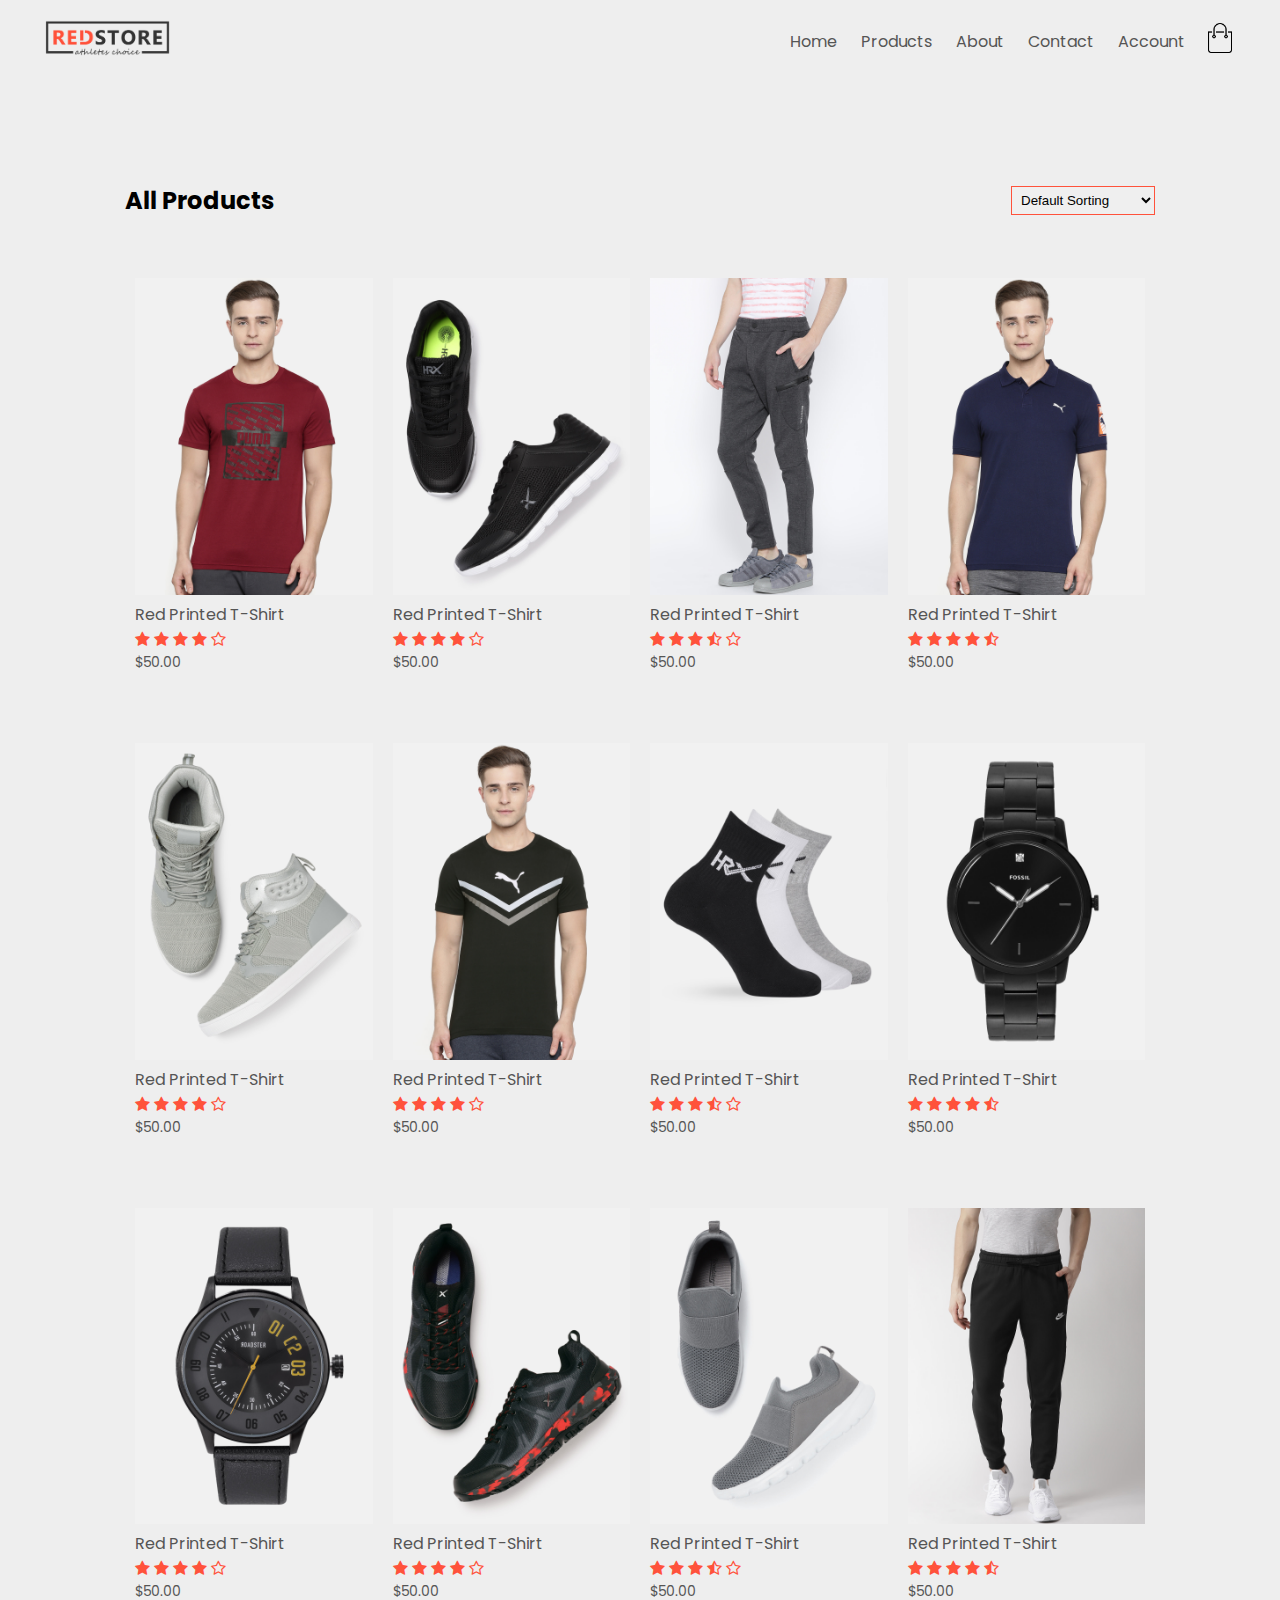
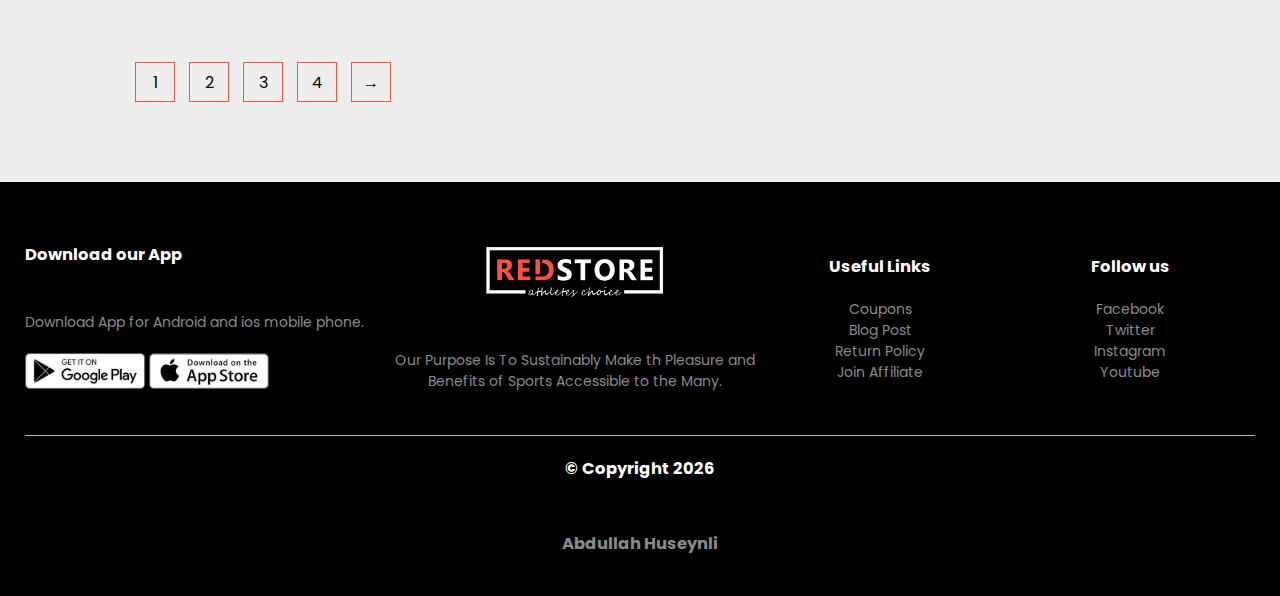
<file: products.html>
<!DOCTYPE html>
<html lang="en">

<head>
    <meta charset="UTF-8">
    <meta name="viewport" content="width=device-width, initial-scale=1.0">
    <title>All Products - RedStore</title>
    <link rel="stylesheet" href="style.css">
    <link href="https://fonts.googleapis.com/css2?family=Poppins:wght@300;400;500;600;700&display=swap" rel="stylesheet">
    <link rel="stylesheet" href="https://stackpath.bootstrapcdn.com/font-awesome/4.7.0/css/font-awesome.min.css">
</head>

<body>
    <button onclick="topFunction()" id="myBtn" title="Go to top">⬆</button>
    <div class="container">
        <div class="navbar">
            <div class="logo">
                <a href="index.html"><img src="logo.png" width="125px"></a>
            </div>
            <nav>
                <ul id="MenuItems">
                    <li><a href="index.html" title="Home">Home</a></li>
                    <li><a href="products.html" title="Products">Products</a></li>
                    <li><a href="" title="About">About</a></li>
                    <li><a href="contact.html" title="Contact">Contact</a></li>
                    <li><a href="account.html" title="Account">Account</a></li>
                </ul>
            </nav>
            <a href="cart.html"><img src="cart.png" width="30px" height="30px" title="Cart"></a>
            <img src="menu.png" class="menu-icon" onclick="menutoggle()" title="Menu">
        </div>
    </div>


    <div class="small-container">
        <div class="row row-2">
            <h2>All Products</h2>
            <select name="" id="">
                <option value="default">Default Sorting</option>
                <option value="by_price">Short by price</option>
                <option value="by_popularity">Short by popularity</option>
                <option value="by_rating">Short by rating</option>
                <option value="by_sale">Short by sale</option>
            </select>
        </div>

        <div class="row">
            <div class="col-4">
                <img src="product-1.jpg">
                <h4>Red Printed T-Shirt</h4>
                <div class="rating">
                    <i class="fa fa-star"></i>
                    <i class="fa fa-star"></i>
                    <i class="fa fa-star"></i>
                    <i class="fa fa-star"></i>
                    <i class="fa fa-star-o"></i>
                </div>
                <p>$50.00</p>
            </div>

            <div class="col-4">
                <img src="product-2.jpg">
                <h4>Red Printed T-Shirt</h4>
                <div class="rating">
                    <i class="fa fa-star"></i>
                    <i class="fa fa-star"></i>
                    <i class="fa fa-star"></i>
                    <i class="fa fa-star"></i>
                    <i class="fa fa-star-o"></i>
                </div>
                <p>$50.00</p>
            </div>

            <div class="col-4">
                <img src="product-3.jpg">
                <h4>Red Printed T-Shirt</h4>
                <div class="rating">
                    <i class="fa fa-star"></i>
                    <i class="fa fa-star"></i>
                    <i class="fa fa-star"></i>
                    <i class="fa fa-star-half-o"></i>
                    <i class="fa fa-star-o"></i>
                </div>
                <p>$50.00</p>
            </div>

            <div class="col-4">
                <img src="product-4.jpg">
                <h4>Red Printed T-Shirt</h4>
                <div class="rating">
                    <i class="fa fa-star"></i>
                    <i class="fa fa-star"></i>
                    <i class="fa fa-star"></i>
                    <i class="fa fa-star"></i>
                    <i class="fa fa-star-half-o"></i>
                </div>
                <p>$50.00</p>
            </div>
        </div>
        <div class="row">
            <div class="col-4">
                <img src="product-5.jpg">
                <h4>Red Printed T-Shirt</h4>
                <div class="rating">
                    <i class="fa fa-star"></i>
                    <i class="fa fa-star"></i>
                    <i class="fa fa-star"></i>
                    <i class="fa fa-star"></i>
                    <i class="fa fa-star-o"></i>
                </div>
                <p>$50.00</p>
            </div>

            <div class="col-4">
                <img src="product-6.jpg">
                <h4>Red Printed T-Shirt</h4>
                <div class="rating">
                    <i class="fa fa-star"></i>
                    <i class="fa fa-star"></i>
                    <i class="fa fa-star"></i>
                    <i class="fa fa-star"></i>
                    <i class="fa fa-star-o"></i>
                </div>
                <p>$50.00</p>
            </div>

            <div class="col-4">
                <img src="product-7.jpg">
                <h4>Red Printed T-Shirt</h4>
                <div class="rating">
                    <i class="fa fa-star"></i>
                    <i class="fa fa-star"></i>
                    <i class="fa fa-star"></i>
                    <i class="fa fa-star-half-o"></i>
                    <i class="fa fa-star-o"></i>
                </div>
                <p>$50.00</p>
            </div>

            <div class="col-4">
                <img src="product-8.jpg">
                <h4>Red Printed T-Shirt</h4>
                <div class="rating">
                    <i class="fa fa-star"></i>
                    <i class="fa fa-star"></i>
                    <i class="fa fa-star"></i>
                    <i class="fa fa-star"></i>
                    <i class="fa fa-star-half-o"></i>
                </div>
                <p>$50.00</p>
            </div>
        </div>
        <div class="row">
            <div class="col-4">
                <img src="product-9.jpg">
                <h4>Red Printed T-Shirt</h4>
                <div class="rating">
                    <i class="fa fa-star"></i>
                    <i class="fa fa-star"></i>
                    <i class="fa fa-star"></i>
                    <i class="fa fa-star"></i>
                    <i class="fa fa-star-o"></i>
                </div>
                <p>$50.00</p>
            </div>

            <div class="col-4">
                <img src="product-10.jpg">
                <h4>Red Printed T-Shirt</h4>
                <div class="rating">
                    <i class="fa fa-star"></i>
                    <i class="fa fa-star"></i>
                    <i class="fa fa-star"></i>
                    <i class="fa fa-star"></i>
                    <i class="fa fa-star-o"></i>
                </div>
                <p>$50.00</p>
            </div>

            <div class="col-4">
                <img src="product-11.jpg">
                <h4>Red Printed T-Shirt</h4>
                <div class="rating">
                    <i class="fa fa-star"></i>
                    <i class="fa fa-star"></i>
                    <i class="fa fa-star"></i>
                    <i class="fa fa-star-half-o"></i>
                    <i class="fa fa-star-o"></i>
                </div>
                <p>$50.00</p>
            </div>

            <div class="col-4">
                <img src="product-12.jpg">
                <h4>Red Printed T-Shirt</h4>
                <div class="rating">
                    <i class="fa fa-star"></i>
                    <i class="fa fa-star"></i>
                    <i class="fa fa-star"></i>
                    <i class="fa fa-star"></i>
                    <i class="fa fa-star-half-o"></i>
                </div>
                <p>$50.00</p>
            </div>
        </div>


        <div class="page-btn">
            <span>1</span>
            <span>2</span>
            <span>3</span>
            <span>4</span>
            <span>&#8594;</span>
        </div>
    </div>


    <!-- ------------------ footer ----------------  -->
    <div class="footer">
        <div class="container">
            <div class="row">
                <div class="footer-col-1">
                    <h3>Download our App</h3>
                    <p>Download App for Android and ios mobile phone.</p>
                    <div class="app-logo">
                        <img src="play-store.png">
                        <img src="app-store.png">
                    </div>
                </div>
                <div class="footer-col-2">
                    <img src="logo-white.png">
                    <p>Our Purpose Is To Sustainably Make th Pleasure and Benefits of Sports Accessible to the Many.</p>
                </div>
                <div class="footer-col-3">
                    <h3>Useful Links</h3>
                    <ul>
                        <li>Coupons</li>
                        <li>Blog Post</li>
                        <li>Return Policy</li>
                        <li>Join Affiliate</li>
                    </ul>
                </div>
                <div class="footer-col-4">
                    <h3>Follow us</h3>
                    <ul>
                        <li>Facebook</li>
                        <li>Twitter</li>
                        <li>Instagram</li>
                        <li>Youtube</li>
                    </ul>
                </div>
            </div>
            <hr>
            <h3 class="time">© <span id="demo"> &copy; </span><p class="fol">Abdullah Huseynli</p></h3>
        </div>
    </div>

    <script src="time.js"></script>

    <!-- ------------ js for toggle menu -----------  -->
    <script>
        var MenuItems = document.getElementById("MenuItems");
        MenuItems.style.maxHeight = "0px";

        function menutoggle() {
            if (MenuItems.style.maxHeight == "0px") {
                MenuItems.style.maxHeight = "200px";
            } else {
                MenuItems.style.maxHeight = "0px";
            }
        }
    </script>
</body>

</html>
</file>
<file: style.css>
* {
    margin: 0;
    padding: 0;
    box-sizing: border-box;
    scroll-behavior: smooth;
}

body {
    font-family: 'Poppins', sans-serif;
}

:root {
    --text-color: #555;
    --text-color-2: #8a8a8a;
    --highlight-color: #ff523b;
    --dark-highlight-color: #563434;
    --bg-color: #ffd6d6;
}

.navbar {
    display: flex;
    align-items: center;
    padding: 20px;
}

nav {
    flex: 1;
    text-align: right;
}

nav ul {
    display: inline-block;
    list-style-type: none;
}

nav ul li {
    display: inline-block;
    margin-right: 20px;
}

a {
    text-decoration: none;
    color: var(--text-color);
}

p {
    color: var(--text-color);
}

.container {
    max-width: 1300px;
    margin: auto;
    padding-left: 25px;
    padding-right: 25px;
}

.row {
    display: flex;
    align-items: center;
    flex-wrap: wrap;
    justify-content: space-around;
}

.col-2 {
    flex-basis: 50%;
    min-width: 300px;
}

.col-2 img {
    max-width: 100%;
    padding: 50px 0;
}

.col-2 h1 {
    font-size: 50px;
    line-height: 60px;
    margin: 25px 0;
}

.btn {
    display: inline-block;
    background: var(--highlight-color);
    color: #fff;
    padding: 8px 30px;
    margin: 30px 0;
    border-radius: 30px;
    transition: background 0.5;
}

.btn:hover {
    background: var(--dark-highlight-color);
}

.header {
    background: radial-gradient(#fff, var(--bg-color));
}

.header .row {
    margin-top: 70px;
}

.categories {
    margin: 70px 0;
}

.col-3 {
    flex-basis: 30%;
    min-width: 250px;
    margin-bottom: 30px;
}

.col-3 img {
    width: 100%;
}

.small-container {
    max-width: 1080px;
    margin: auto;
    padding-left: 25px;
    padding-right: 25px;
}

.col-4 {
    flex-basis: 25%;
    padding: 10px;
    min-width: 200px;
    margin-bottom: 50px;
    transition: transform 0.5s;
}

.col-4 img {
    width: 100%;
}

.title {
    text-align: center;
    margin: 0 auto 80px;
    position: relative;
    line-height: 60px;
    color: var(--text-color);
}

.title::after {
    content: '';
    background: var(--highlight-color);
    width: 80px;
    height: 5px;
    border-radius: 5px;
    position: absolute;
    bottom: 0;
    left: 50%;
    transform: translate(-50%);
}

h4 {
    color: var(--text-color);
    font-weight: normal;
}

.col-4 p {
    font-size: 14px;
}

.rating .fa {
    color: var(--highlight-color);
}

.col-4:hover {
    transform: translateY(-5px);
}


/* -----------offer------- */

.offer {
    background: radial-gradient(#fff, var(--bg-color));
    margin-top: 80px;
    padding: 30px 0;
}

.col-2 .offer-img {
    padding: 50px;
}

small {
    color: var(--text-color);
}


/* -------------- testimonial --------------- */

.testimonial {
    padding-top: 100px;
}

.testimonial .col-3 {
    text-align: center;
    padding: 40px 20px;
    box-shadow: 0 0 20px 0px rgba(0, 0, 0, 0.1);
    cursor: pointer;
    transition: transform 0.5s;
}

.testimonial .col-3 img {
    width: 50px;
    margin-top: 20px;
    border-radius: 50%;
}

.testimonial .col-3:hover {
    transform: translateY(-10px);
}

.fa.fa-quote-left {
    font-size: 34px;
    color: var(--highlight-color);
}

.col-3 p {
    font-size: 12px;
    margin: 12px 0;
    color: var(--text-color);
}

.testimonial .col-3 h3 {
    font-weight: 600;
    color: var(--text-color);
    font-size: 16px;
}


/* ------------- brands --------------- */

.brands {
    margin: 100px auto;
}

.col-5 {
    width: 160px;
}

.col-5 img {
    width: 100%;
    cursor: pointer;
    filter: grayscale(100%);
}

.col-5 img:hover {
    filter: grayscale(0%);
}


/* ---------------- footer------------ */

.footer {
    background: #000;
    color: var(--text-color-2);
    font-size: 14px;
    padding: 60px 0 20px;
}

.footer p {
    color: var(--text-color-2);
}

.footer h3 {
    color: #fff;
    margin-bottom: 20px;
}

.footer-col-1,
.footer-col-2,
.footer-col-3,
.footer-col-4 {
    min-width: 250px;
    margin-bottom: 20px;
}

.footer-col-1 {
    flex-basis: 30%;
}

.footer-col-2 {
    flex: 1;
    text-align: center;
}

.footer-col-2 img {
    width: 180px;
    margin-bottom: 20px;
}

.footer-col-3,
.footer-col-4 {
    flex-basis: 12%;
    text-align: center;
}

ul {
    list-style-type: none;
}

.app-logo {
    margin-top: 20px;
}

.app-logo img {
    width: 120px;
}

.footer hr {
    border: none;
    background: #b5b5b5;
    height: 1px;
    margin: 20px 0;
}

.copyright {
    text-align: center;
}

.menu-icon {
    width: 28px;
    margin-left: 20px;
    display: none;
}


/* -------------- all products page -------------- */

.row-2 {
    justify-content: space-between;
    margin: 100px auto 50px;
}

select {
    border: 1px solid var(--highlight-color);
    padding: 5px;
}

select:focus {
    outline: none;
}

.page-btn {
    margin: 0 auto 80px;
}

.page-btn span {
    display: inline-block;
    border: 1px solid var(--highlight-color);
    margin-left: 10px;
    width: 40px;
    height: 40px;
    text-align: center;
    line-height: 40px;
    cursor: pointer;
}

.page-btn span:hover {
    background: var(--highlight-color);
    color: #fff;
}


/* ----------------- single product  details --------------  */

.single-product {
    margin-top: 80px;
}

.single-product .col-2 img {
    padding: 0;
}

.single-product .col-2 {
    padding: 20px;
}

.single-product h4 {
    margin: 20px 0;
    font-size: 22px;
    font-weight: bold;
}

.single-product select {
    display: block;
    padding: 10px;
    margin-top: 20px;
}

.single-product input {
    width: 50PX;
    height: 40PX;
    padding-left: 10px;
    font-size: 20px;
    margin-right: 10px;
    border: 1px solid var(--highlight-color);
}

input:focus {
    outline: none;
}

.single-product .fa {
    color: var(--highlight-color);
    margin-left: 20px;
}

.small-img-row {
    display: flex;
    justify-content: space-between;
}

.small-img-col {
    flex-basis: 24%;
    cursor: pointer;
}


/* ------------- cart items details ----------------  */

.cart-page {
    margin: 80px auto;
}

table {
    width: 100%;
    border-collapse: collapse;
}

.cart-info {
    display: flex;
    flex-wrap: wrap;
}

th {
    text-align: left;
    padding: 5px;
    color: #fff;
    background: var(--highlight-color);
    font-weight: normal;
}

td {
    padding: 10px 5px;
}

td input {
    width: 40px;
    height: 30px;
    padding: 5px;
}

td a {
    color: var(--highlight-color);
    font-size: 12px;
}

td img {
    width: 80px;
    height: 80px;
    margin-right: 10px;
}

.total-price {
    display: flex;
    justify-content: flex-end;
}

.total-price table {
    border-top: 3px solid var(--highlight-color);
    width: 100%;
    max-width: 400px;
}

td:last-child {
    text-align: right;
}

th:last-child {
    text-align: right;
}


/* ---------------------- account-page ------------------------ */

.account-page {
    padding: 50px 0;
    background: radial-gradient(#fff, var(--bg-color));
}

.form-container {
    background: #fff;
    width: 300px;
    height: 400px;
    position: relative;
    text-align: center;
    padding: 20px 0;
    margin: auto;
    box-shadow: 0 0 20px 0px rgba(0, 0, 0, 0.1);
    overflow: hidden;
}

.form-container span {
    font-weight: bold;
    padding: 0 10px;
    color: var(--text-color);
    cursor: pointer;
    width: 100px;
    display: inline-block;
}

.form-btn {
    display: inline-block;
}

.form-container form {
    max-width: 300px;
    padding: 0 20px;
    position: absolute;
    top: 130px;
    transition: transform 1s;
}

form input {
    width: 100%;
    height: 30px;
    margin: 10px 0;
    padding: 0 10px;
    border: 1px solid #ccc;
}

form .btn {
    width: 100%;
    border: none;
    cursor: pointer;
    margin: 10px 0;
}

form .btn:focus {
    outline: none;
}

#LoginForm {
    left: -300px;
}

#RegForm {
    left: 0;
}

form a {
    font-size: 12px;
}

#Indicator {
    width: 100px;
    border: none;
    background: var(--highlight-color);
    height: 3px;
    margin-top: 8px;
    transform: translateX(100px);
    transition: transform 1s;
}


/* ----- media query for menu -------- */

@media only screen and (max-width:800px) {
    nav ul {
        position: absolute;
        top: 70px;
        left: 0;
        background: #333;
        width: 100%;
        overflow: hidden;
        transition: max-height 0.5s;
    }
    nav ul li {
        display: block;
        margin-right: 50px;
        margin-top: 10px;
        margin-bottom: 10px;
    }
    nav ul li a {
        color: #fff;
    }
    .menu-icon {
        display: block;
        cursor: pointer;
    }
}


/* ----- media query for less than 600 screen size ---------- */

@media only screen and (max-width:600px) {
    .row {
        align-items: center;
    }
    .col-2,
    .col-3,
    .col-4 {
        flex-basis: 100%;
    }
    .single-product .row {
        text-align: left;
    }
    .single-product .col-2 {
        padding: 20px 0;
    }
    .single-product h1 {
        font-size: 26px;
        line-height: 32px;
    }
    .cart-info p {
        display: none;
    }
}

/* contact page codex */

.form{
    width: 500px;
    padding: 6px;
    display: flex;
    align-items: center;
    justify-content: center;
}
input{
    width: 100%;
    padding: 6px;
    outline: none;
    margin: 6px 0;
}
#send{
    width: 150px;
    padding: 6px;
    cursor: pointer;
}
form textarea{
    width: 100%;
    padding: 6px;
    outline: none;
    margin: 6px 0;
    resize: none;
}
*{
    box-sizing: border-box;
    margin: 0;
    padding: 0;
}
body{

    background-color: #EEEEEE;
}
.containerd{
    position: absolute;
    top: 50%;
    left: 50%;
    transform: translate(-50%,-50%);
    background-color: #FFFFDE   ;
}
.box{
    border: 2px solid black;
    padding: 20px;
    font-size: 15px;
    font-weight: 600;
    height: 550px;
}
#form input,textarea{
    margin: 20px;
    width: 80%;
   
    border: 1px solid #3F4E4F;
}
#form input{
    border: 1px solid #3F4E4F;
    height: 30px;
    padding: 10px;
}
.btn{
    padding: 10px;
    border-radius: 10px;
    width: 100%;
    background-color: lightcoral;
}
.time{
    text-align: center;
}
.fol{
    margin-top: 25px;
}
.app-logo:hover{
    cursor: pointer;
}
.footer-d{
    background: #000;
    color: var(--text-color-2);
    font-size: 14px;
    padding: 60px 0 20px;

}

#myBtn {
    display: none; /* Hidden by default */
    position: fixed; /* Fixed/sticky position */
    bottom: 20px; /* Place the button at the bottom of the page */
    right: 30px; /* Place the button 30px from the right */
    z-index: 99; /* Make sure it does not overlap */
    border: none; /* Remove borders */
    outline: none; /* Remove outline */
    background-color: #ff523b; /* Set a background color */
    color: white; /* Text color */
    cursor: pointer; /* Add a mouse pointer on hover */
    padding: 15px; /* Some padding */
    border-radius: 10px; /* Rounded corners */
    font-size: 18px; /* Increase font size */
  }
  
  #myBtn:hover {
    background-color: #563434; /* Add a dark-grey background on hover */
  }
  .location{
    width: 80%;
    margin: auto;
    padding: 80px 0;
}
.location iframe{
    width: 100%;
}
.contact-us{
    width: 80%;
    margin: auto;
}
.contact-col{
    flex-basis: 48%;
    margin-bottom: 30px;
}
.contact-col div{
    display: flex;
    align-items: center;
    margin-bottom: 40px;
}
.contact-col div i{
    font-size: 20px;
    color: #f44336;
    margin: 10px;
    margin-right: 30px;
}
.contact-col div p{
    padding: 0;
}
.contact-col div h5{
    font-size: 20px;
    margin-bottom: 5px;
    color: #555;
    font-weight: 400;
}
.contact-col input, .contact-col textarea{
    width: 100%;
    padding: 15px;
    margin-bottom: 17px;
    outline: none;
    border: 1px solid #ccc;
    box-sizing: border-box;
    resize: none;
}
@media (max-width:700px) {
    .footer p{
        font-size: 10px;
        justify-content: center;
    }
}
.footer p{
    padding-top: 25px;
}
.btn-l{
    padding: 10px;
    border-radius: 10px;
    width: 100%;
    background-color: lightcoral;
    border: none;
}
</file>
